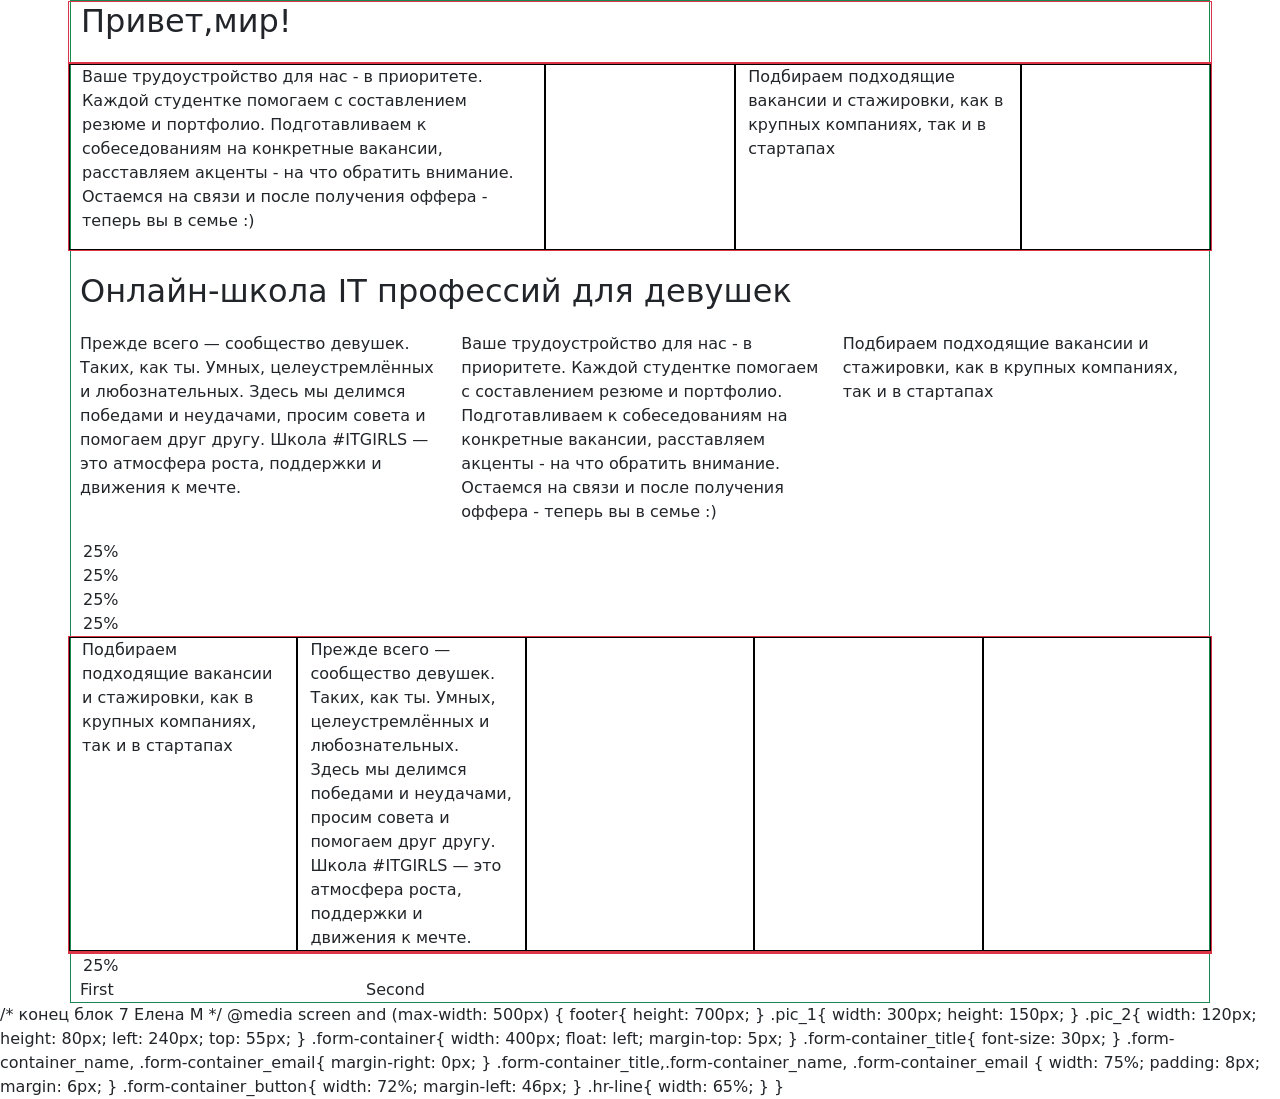
<file: index.html>
<!DOCTYPE html>
<html lang="ru">
<head>
    <meta charset="UTF-8">
    <meta name="viewport" content="width=device-width, initial-scale=1.0" shrink-to-fit="no">
    <title>123</title>
    <link href="assets/bootstrap/bootstrap.min.css" rel="stylesheet" >
    <link rel="stylesheet" href="assets/style/normalize.css">
    <link rel="stylesheet" href="assets/style/index.css">
    
</head>
<body>
    <!-- <a href="#"class="btn btn-info">Перейти</a> -->
    <main class="container border border-success">
        
        <div class="row border border-danger"><h1>Привет,мир!</h1></div>

        <div class="row border border-danger">
        <div class="col-5 border border-black"><p >Ваше трудоустройство для нас - в приоритете. Каждой студентке помогаем с составлением резюме и портфолио. Подготавливаем к собеседованиям на конкретные вакансии, расставляем акценты - на что обратить внимание. Остаемся на связи и после получения оффера - теперь вы в семье :)</p></div>
        <div class="col-2 border border-black"></div>
        <div class="col-3 border border-black"><p >Подбираем подходящие вакансии и стажировки, как в крупных компаниях, так и в стартапах</p></div>
        <div class="col-2 border border-black"></div>
        </div>
        <div class="row">
            <div class="col">
            <h1>Онлайн-школа IT профессий для девушек</h1>
            </div>
        </div>
        <div class="row">
            <div class="col">
            <p>Прежде всего — сообщество девушек. Таких, как ты. Умных, целеустремлённых и любознательных. Здесь мы делимся победами и неудачами, просим совета и помогаем друг другу. Школа #ITGIRLS — это атмосфера роста, поддержки и движения к мечте.
            </p>
        </div>
        <div class="col">
            <p>
            Ваше трудоустройство для нас - в приоритете. Каждой студентке помогаем с составлением резюме и портфолио. Подготавливаем к собеседованиям на конкретные вакансии, расставляем акценты - на что обратить внимание. Остаемся на связи и после получения оффера - теперь вы в семье :)
        </p>
        </div>
        <div class="col">
            <p>Подбираем подходящие вакансии и стажировки, как в крупных компаниях, так и в стартапах</p>
        </div>
        </div>
        <div class=”progress”><div class=”progress-bar” role=”progressbar” aria-valuenow=”0” aria-valuemin=”0” aria-valuemax=”100”>25%</div></div>
        <div class=”progress”><div class=”progress-bar” role=”progressbar” style=”width:75%” aria-value-now=”75” aria-valuemin=”0” aria-valuemax=”100”>25%</div></div>
        <div class=”progress”><div class=”progress-bar” role=”progressbar” style=”width:25%” aria-valuenow=”25” aria-valuemin=”0” aria-valuemax=”100”>25%</div></div>
        <div class=”progress”><div class=”progress-bar” role=”progressbar” style=”width:50%” aria-valuenow=”50” aria-valuemin=”0” aria-valuemax=”100”>25%</div></div>
        <div class="row border border-danger">
            <div class="col border border-black">Подбираем подходящие вакансии и стажировки, как в крупных компаниях, так и в стартапах</div>
            <div class="col border border-black">Прежде всего — сообщество девушек. Таких, как ты. Умных, целеустремлённых и любознательных. Здесь мы делимся победами и неудачами, просим совета и помогаем друг другу. Школа #ITGIRLS — это атмосфера роста, поддержки и движения к мечте.</div>
            <div class="col border border-black"></div>
            <div class="col border border-black"></div>
            <div class="col border border-black"></div>
        </div>
        <div class="row border border-danger"></div>
        <div class=”progress”><div class=”progress-bar” role=”progressbar” style=”width:25%” aria-valuenow=”25” aria-valuemin=”0” aria-valuemax=”100”>25%</div></div>
    <div class="row">
    <div class="col-md-3">First</div>
    <div class="col-md-3">Second</div>
    </div>

    </main>

    <script src="assets/bootstrap/bootstrap.bundle.min.js"></script>
</body>
</html> /* конец блок 7 Елена М */
@media screen and (max-width: 500px) {
    footer{
        height: 700px;
    }
    .pic_1{
        width: 300px;
        height: 150px;
    }
    .pic_2{
        width: 120px;
        height: 80px;
        left: 240px;
        top: 55px;
    }
    .form-container{
        width: 400px;
        float: left;
        margin-top: 5px;
    }
    .form-container_title{
        font-size: 30px;
    }
    .form-container_name, .form-container_email{
        margin-right: 0px;
    }
    .form-container_title,.form-container_name, .form-container_email {
        width: 75%;
        padding: 8px;
        margin:  6px;
    }
    .form-container_button{
        width: 72%;
        margin-left: 46px;
    }
    .hr-line{
        width: 65%;
    }
}
</file>
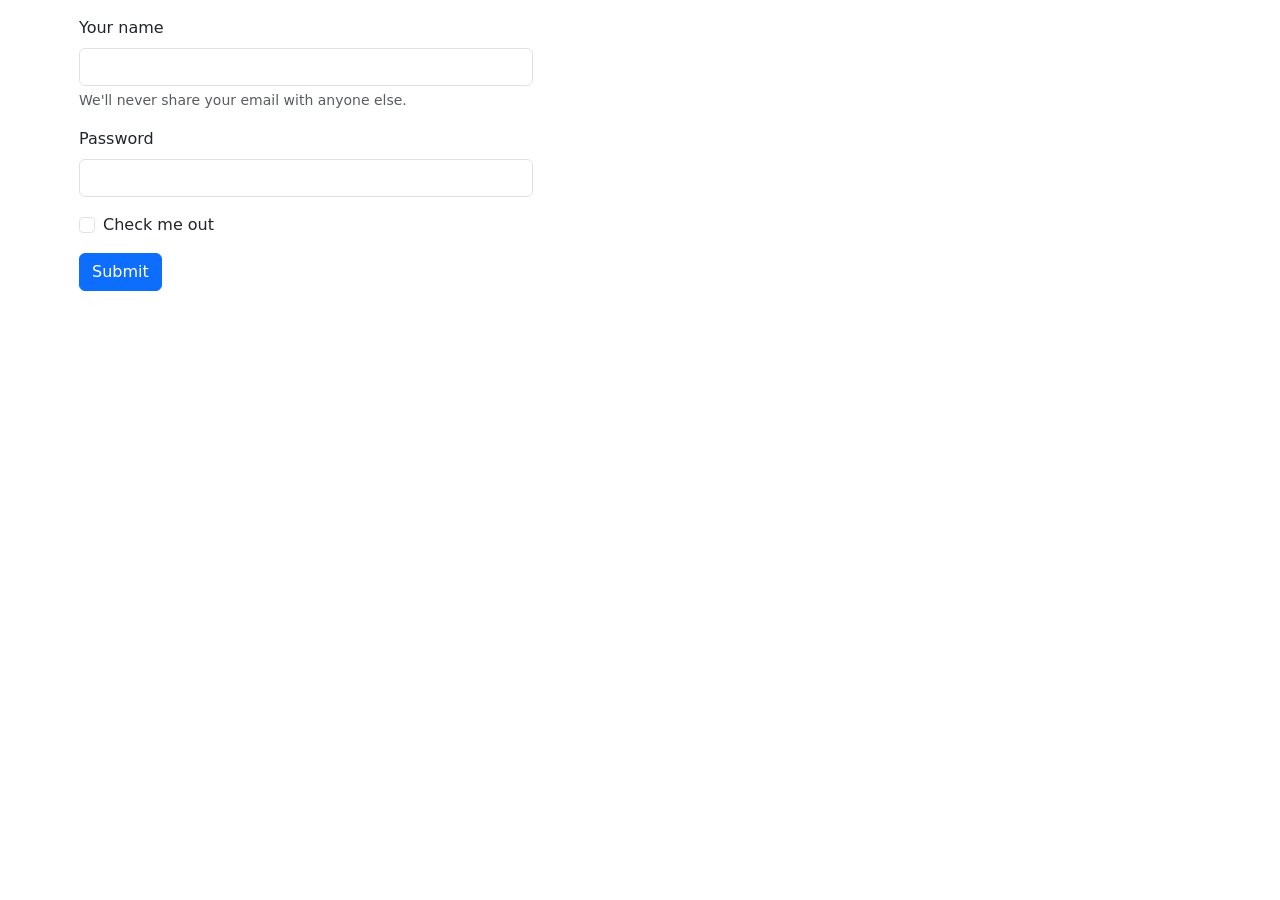
<file: forma.html>
<!DOCTYPE html>
<html lang="ru">
<head>
    <meta charset="UTF-8">
    <meta name="viewport" content="width=device-width, initial-scale=1.0" shrink-to-fit="no">
    <title>123</title>
    <link href="assets/bootstrap/bootstrap.min.css" rel="stylesheet" >
    <link rel="stylesheet" href="assets/style/normalize.css">
    <link rel="stylesheet" href="assets/style/index.css">
    </head>
<body>
<div class="container">
    <div class="row">
        <div class="col-5">
            <form class="mt-3">
                <div class="mb-3">
                    <label for="name" class="form-label">Your name</label>
                    <input type="email" class="form-control" id="name" aria-describedby="nameHelp">
                    <div id="emailHelp" class="form-text">We'll never share your email with anyone else.</div>
                </div>
                <div class="mb-3">
                    <label for="exampleInputPassword1" class="form-label">Password</label>
                    <input type="password" class="form-control" id="exampleInputPassword1">
                </div>
<div class="mb-3 form-check">
                    <input type="checkbox" class="form-check-input" id="exampleCheck1">
                    <label class="form-check-label" for="exampleCheck1">Check me out</label>
                </div>
                <button type="submit" class="btn btn-primary">Submit</button>
            </form>
        </div>
    </div>
</div>
<script src="assets/bootstrap/bootstrap.bundle.min.js"></script>
</body>
</html>
</file>
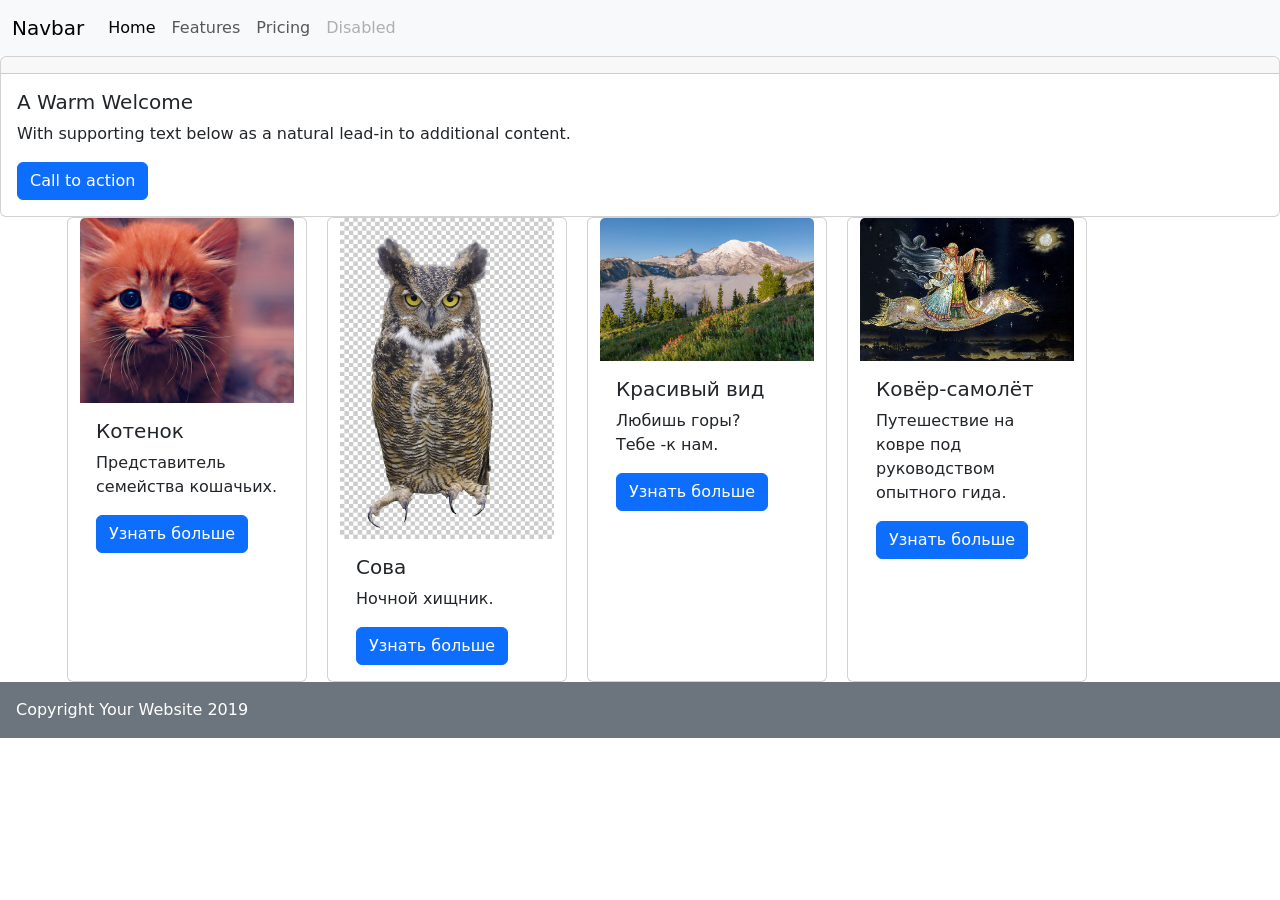
<file: tab8.html>
<!DOCTYPE html>
<html lang="ru">
<head>
    <meta charset="UTF-8">
    <meta name="viewport" content="width=device-width, initial-scale=1.0">
    <title>Таблица8</title>
    <link rel="stylesheet" href="assets/bootstrap/bootstrap.min.css">
    <link rel="stylesheet" href="assets/style/normalize.css">
    <link rel="stylesheet" href="assets/style/tab8.css">
</head>
<body>
    <header>
    <nav class="navbar navbar-expand-lg bg-body-tertiary">
        <div class="container-fluid">
        <a class="navbar-brand" href="#">Navbar</a>
        <button class="navbar-toggler" type="button" data-bs-toggle="collapse" data-bs-target="#navbarNavAltMarkup" aria-controls="navbarNavAltMarkup" aria-expanded="false" aria-label="Toggle navigation">
            <span class="navbar-toggler-icon"></span>
        </button>
        <div class="collapse navbar-collapse" id="navbarNavAltMarkup">
            <div class="navbar-nav">
        <a class="nav-link active" aria-current="page" href="#">Home</a>
        <a class="nav-link" href="#">Features</a>
        <a class="nav-link" href="#">Pricing</a>
        <a class="nav-link disabled" aria-disabled="true">Disabled</a>
            </div>
        </div>
        </div>
    </nav>
</header>
<div class="card">
    <div class="card-header">
    
    </div>
    <div class="card-body">
    <h5 class="card-title">A Warm Welcome</h5>
    <p class="card-text">With supporting text below as a natural lead-in to additional content.</p>
    <a href="#" class="btn btn-primary">Call to action</a>
    </div>
    </div>

    <div class="container">
        <div class="row">
        <div class="card col-3" style="width: 15rem;">
            <img src="assets/img/Котенок.jpg" class="card-img-top" alt="cat">
            <div class="card-body">
            <h5 class="card-title">Котенок</h5>
            <p class="card-text">Представитель семейства кошачьих.</p>
            <a href="#" class="btn btn-primary">Узнать больше</a>
            </div>
        </div>
        <div class="card col-3" style="width: 15rem;">
            <img src="assets/img/Сова.jpg" class="card-img-top" alt="сова">
            <div class="card-body">
            <h5 class="card-title">Сова</h5>
            <p class="card-text">Ночной хищник. </p>
            <a href="#" class="btn btn-primary">Узнать больше</a>
            </div>
        </div>
        <div class="card col-3" style="width: 15rem;">
            <img src="assets/img/горы4.jpg" class="card-img-top" alt="горы">
            <div class="card-body">
            <h5 class="card-title">Красивый вид</h5>
            <p class="card-text">Любишь горы?<br>
            Тебе -к нам.</p>
            <a href="#" class="btn btn-primary">Узнать больше</a>
            </div>
        </div>
        <div class="card col-3" style="width: 15rem;">
            <img src="assets/img/5.jpg" class="card-img-top" alt="сказочный мотив">
            <div class="card-body">
            <h5 class="card-title">Ковёр-самолёт</h5>
            <p class="card-text">Путешествие на ковре под руководством опытного гида.</p>
            <a href="#" class="btn btn-primary">Узнать больше</a>
            </div>
        </div>
    </div>
</div>
<footer >
<div class="p-3 mb-2 bg-secondary text-white">Copyright Your Website 2019</div>
</footer>
</body>
</html>
</file>
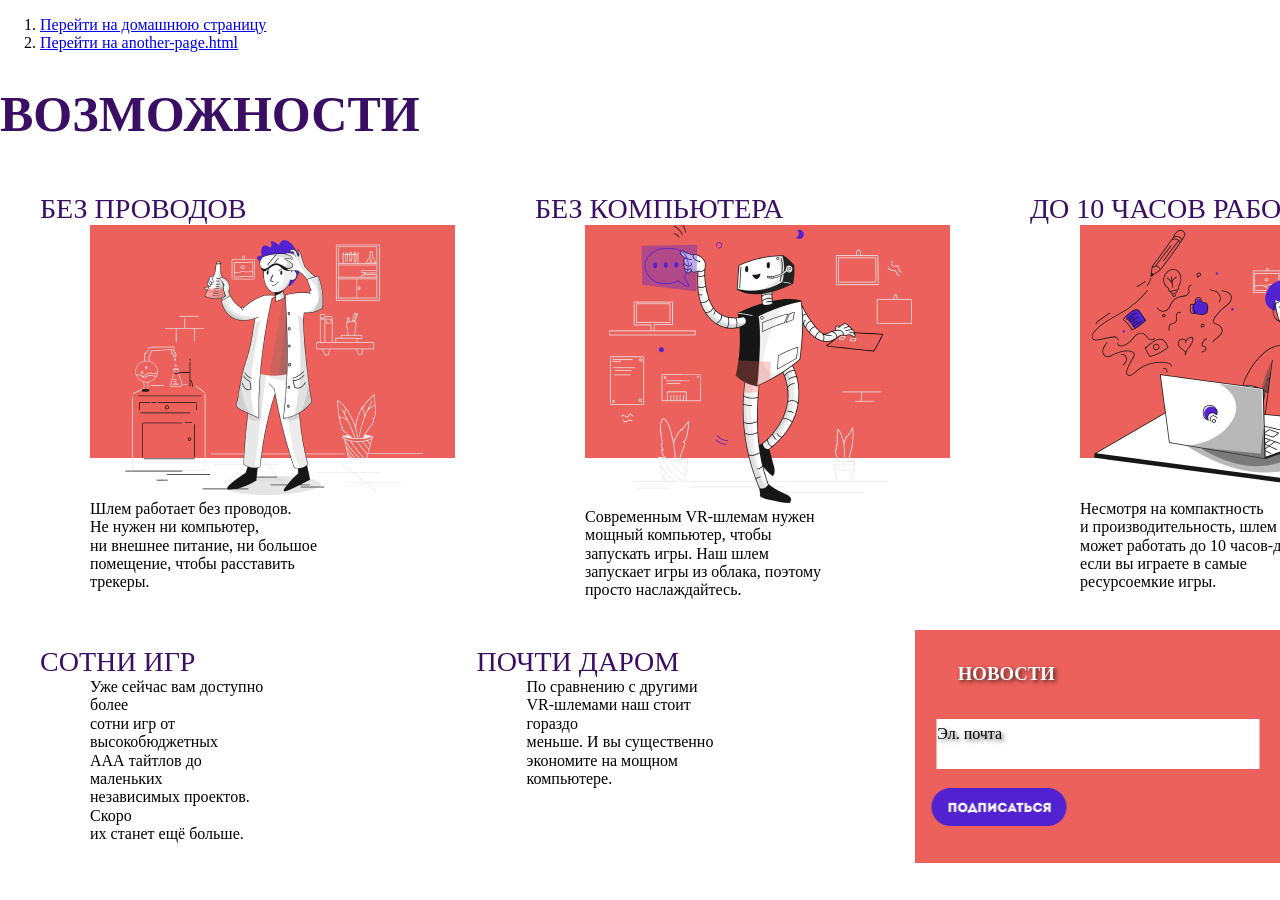
<file: VR.html>
<!DOCTYPE html>
<html lang="RU">
<head>
    <meta charset="UTF-8">
    <meta name="viewport" content="width=device-width, initial-scale=1.0">
    <link rel="stylesheet" href="assets/style/normalize.css">
    <link rel="stylesheet" href="assets/style/VR.css">
    <title>VR</title>
    <nav class="menu">
        <ol>
        <li class="menu__item"><a href="VR.html">Перейти на домашнюю страницу</a></li>
        <li class="menu__item"><a href="assets/pages/anover-page.html" class="menu__link">Перейти на another-page.html</a></li>
        </ol>
    </nav>
</head>
<body class="b-page__1">
    
    <h1>ВОЗМОЖНОСТИ</h1>
    <div class="rtu-blok-1">
    <div class="b-company">
    <figure><div class="b-company__header">
            <div class="b-item-head">
                <div class="b-item-head__text">БЕЗ ПРОВОДОВ</div>
            </div>
        </div>
        <div class="b-company__content">
            <div class="b-content">
                <figcaption><img class="b-content__img" src="assets/img/Illustration_4.png" alt="ученый"></figcaption>
                <div class="b-content__text">Шлем работает без проводов. <br> Не нужен ни компьютер, <br>ни внешнее питание, ни большое <br>помещение, чтобы расставить <br>трекеры.</div>
            </div>
        </div></figure>
    </div>
    <div class="b-company__1">
        <figure><div class="b-company__header">
            <div class="b-item-head">
                <div class="b-item-head__text_1">БЕЗ КОМПЬЮТЕРА</div>
            </div>
        </div>
        <div class="b-company__content">
            <div class="b-content">
                <figcaption><img class="b-content__img_1" src="assets/img/Illustration_2.png" alt="робот"></figcaption>
                <div class="b-content__text">Современным VR-шлемам нужен<br>мощный компьютер, чтобы<br>запускать игры. Наш шлем<br>запускает игры из облака, поэтому<br>просто наслаждайтесь.</div>
            </div>
        </div></figure>
        </div>
        <div class="b-company__2">
            <figure><div class="b-company__header">
                <div class="b-item-head">
                    <div class="b-item-head__text_2">ДО 10 ЧАСОВ РАБОТЫ</div>
                </div>
            </div>
            <div class="b-company__content">
                <div class="b-content">
                    <figcaption><img class="b-content__img_2" src="assets/img/Illustration_9.png" alt="card_student"></figcaption>
                    <div class="b-content__text">Несмотря на компактность<br>и производительность, шлем<br>может работать до 10 часов-даже<br>если вы играете в самые<br>ресурсоемкие игры.</div>
                </div>
            </div></figure>
    </div>
</div>
</div>



<div class="rtu-blok-2">
    <div class="b-company__3">
    <figure><div class="b-company__header">
            <div class="b-item-head">
                <div class="b-item-head__text_3">СОТНИ ИГР</div>
            </div>
        </div>
        <div class="b-company__content">
            <div class="b-content">
                <div class="b-content__text">Уже сейчас вам доступно более<br>сотни игр от высокобюджетных<br>ААА тайтлов до маленьких<br>независимых проектов. Скоро<br>их станет ещё больше.</div>
            </div>
        </div></figure>
    </div>
    
        <div class="b-company__4">
            <figure><div class="b-company__header">
                    <div class="b-item-head">
                        <div class="b-item-head__text_3">ПОЧТИ ДАРОМ</div>
                    </div>
                </div>
                <div class="b-company__content">
                    <div class="b-content">
                        <div class="b-content__text">По сравнению с другими<br>VR-шлемами наш стоит гораздо<br>меньше. И вы существенно<br>экономите на мощном компьютере.</div>
                    </div>
                </div></figure>
            </div>
            <div class="image_text_container">
                <img src="assets/img/Rectangle 12.png" alt="розовый прямоугольник">
                <h3 class="news">НОВОСТИ</h3>
                <figure>
                <img src="assets/img/Rectangle 13.png" alt="поле ввода емейл" class="rectangl">
                <figcaption><p class="email">Эл. почта</p></figcaption>
                </figure>
                <img src="assets/img/button.png" alt="кнопка подписаться" class="button">
                </div>
    <!-- <h1>ВОЗМОЖНОСТИ</h1>
    <div class="checkbokscard_text_blok_1">
    <figure>
    <img src="assets/img/Illustration_4.png" alt="ученый" class="card_scientist">
    <h3>БЕЗ ПРОВОДОВ</h3>
    <figcaption><p class="card_text">Шлем работает без проводов. <br> Не нужен ни компьютер, <br>ни внешнее питание, ни большое <br>помещение, чтобы расставить <br>трекеры.</p></figcaption>
    </figure>

    <figure>
    <img src="assets/img/Illustration_2.png" alt="робот" class="card_robot">
    <h3>БЕЗ КОМПЬЮТЕРА</h3>
    <figcaption><p class="card_text">Современным VR-шлемам нужен<br>мощный компьютер, чтобы<br>запускать игры. Наш шлем<br>запускает игры из облака, поэтому<br>просто наслаждайтесь.</p></figcaption>
    </figure>
    <figure>
    <img src="assets/img/Illustration_9.png" alt="студент" class="card_student">
    <h3>ДО 10 ЧАСОВ РАБОТЫ</h3>
    <figcaption><p class="card_text">Несмотря на компактность<br>и производительность, шлем<br>может работать до 10 часов-даже<br>если вы играете в самые<br>ресурсоемкие игры.</p></figcaption>
    </figure>
    </div>

    <div class="card_text_blok_2">
    <figure class="game">
    <h3>СОТНИ ИГР</h3>
<p class="text">Уже сейчас вам доступно более<br>сотни игр от высокобюджетных<br>ААА тайтлов до маленьких<br>независимых проектов. Скоро<br>их станет ещё больше.</p>
</figure>
<figure class="dar">
<h3>ПОЧТИ ДАРОМ</h3>
<p class="text">По сравнению с другими<br>VR-шлемами наш стоит гораздо<br>меньше. И вы существенно<br>экономите на мощном компьютере.</p>
</figure>

<div class="image_text_container">
<img src="assets/img/Rectangle 12.png" alt="розовый прямоугольник">
<h3 class="news">НОВОСТИ</h3>
<figure>
<img src="assets/img/Rectangle 13.png" alt="поле ввода емейл" class="rectangl">
<figcaption><p class="email">Эл. почта</p></figcaption>
</figure>
<img src="assets/img/button.png" alt="кнопка подписаться" class="button">


</div> -->
</body>
</html>
</file>
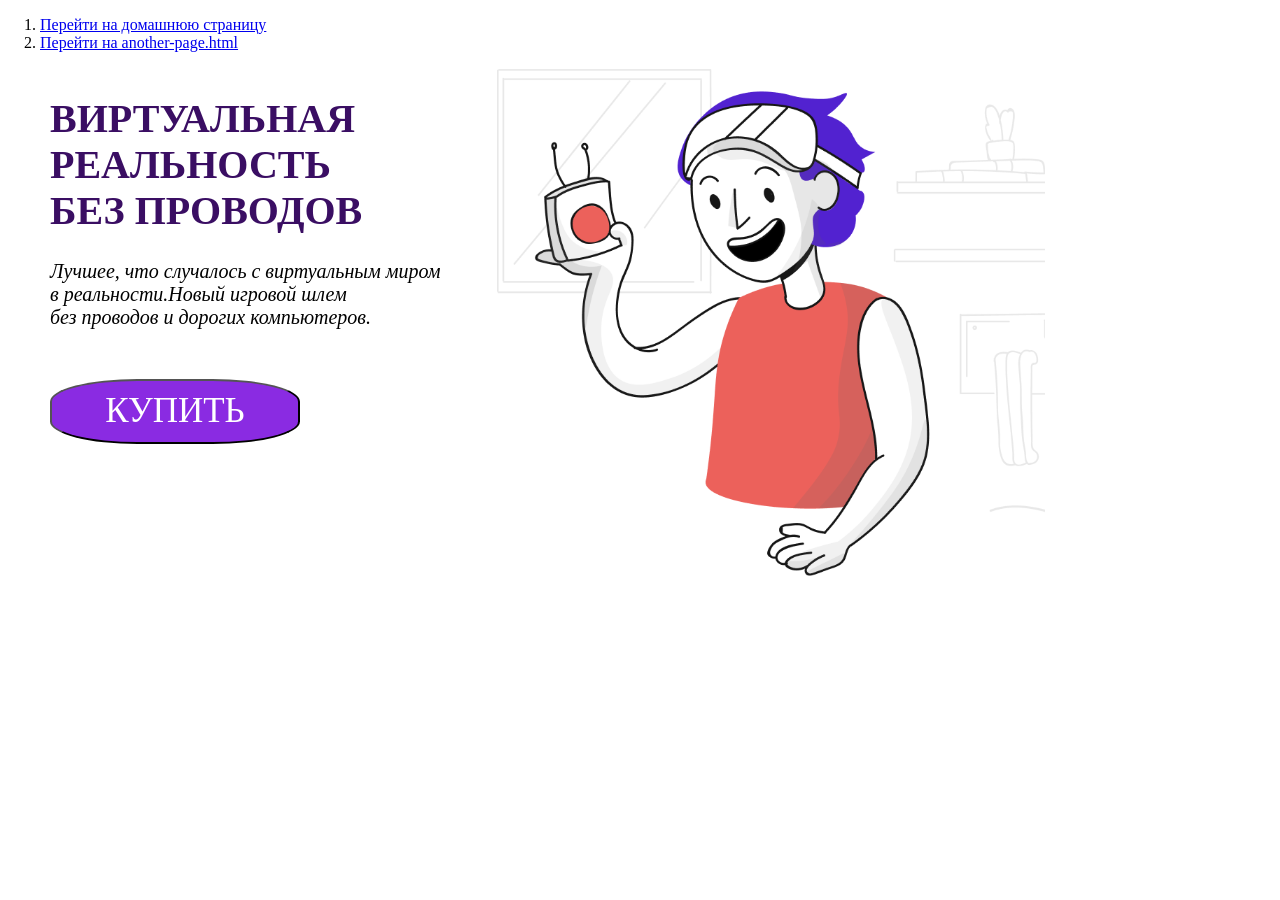
<file: assets/pages/anover-page.html>
<!DOCTYPE html>
<html lang="en">
<head>
    <meta charset="UTF-8">
    <meta name="viewport" content="width=device-width, initial-scale=1.0">
    <link rel="stylesheet" href="/assets/style/normalize.css">
    <link rel="stylesheet" href="/assets/style/VR.css">
    
    <title>anover-page-VR</title>
    <nav class="menu">
        <ol>
        <li class="menu__item"><a href="VR.html">Перейти на домашнюю страницу</a></li>
        <li class="menu__item"><a href="another-page.html" class="menu__link">Перейти на another-page.html</a></li>
        </ol>
    </nav>
</head>
<body class="b-page">
    <div class="b-company__content">
    <h1 class="title">ВИРТУАЛЬНАЯ<br>РЕАЛЬНОСТЬ<br> БЕЗ ПРОВОДОВ</h1>
    
    <div class="b-content">
    <div class="b-content_text">Лучшее, что случалось с виртуальным  миром<br> в реальности.Новый игровой шлем <br>без проводов и дорогих компьютеров.</div>
    <button class="b-content_button">КУПИТЬ</button>
    </div>
    </div>
    <div class="b-company__content-1">
    <div class="b_content-1">
    <img class="b-content_img-3" src="/assets/img/pic.png" alt="123">
    </div>
    </div>
    
</body>
</html>

<!-- <div class="form-container">
        <form >
            <div class="form-container_title">GET IN TOUCH WIHT US!</div>
            <div >
                <label for="name"></label>
                <input type="text" placeholder="Your name" id="name" class="form-container_name"/>
        </div>
        <div>
            <label for="userEmail"></label>
            <input type="email" placeholder="Email" id="userEmail" class="form-container_email"/>
            
        </div>
        <div>
        <button class="form-container_button">SEND</button>
        </div>
        </form>
        </div> -->
</file>
<file: assets/style/index.css>
.row {
    display: flex;
    flex-wrap: wrap;
    margin-right: -15px;
    margin-left: -15px;
}
</file>
<file: assets/style/tab8.css>
.row{
    display: flex;
    flex-wrap: wrap;
    margin-right: -15px;
    margin-left: -15px;
    gap:20px;
}
</file>
<file: assets/style/VR.css>
/* h1{
    color: rgb(58, 14, 99);
    font-family: Georgia, 'Times New Roman', Times, serif;
}
h3{
    font-size: 28px;
    font-style: normal;
    color: rgb(58, 14, 99);
}
.card_text{
font-weight: lighter;

}
.card_text_blok_1{
    display: flex;
}
.card_text_blok_2{
    display: flex;
    
    justify-content: space-around;
    
} */
h1{
    color: rgb(58, 14, 99);
    font-family: Georgia, 'Times New Roman', Times, serif;
    font-size: 50px;
}

.image_text_container{
    position: relative;
    display: inline-block;
    margin-left: 140px;
}
.news{
    position: absolute;
    top: 10%;
    left: 25%;
    transform: translate(-50%,-50%);
    color: white;
    text-shadow: 2px 2px 4px rgba(0,0,0,0.7);
}
.email{
    position: absolute;
    top: 35%;
    left: 15%;
    transform: translate(-50%,-50%);
    color: black;
    text-shadow: 2px 2px 4px rgba(0,0,0,0.7);
}
.rectangl{
    border-style: initial;
    position: absolute;
    top: 45%;
    left: 50%;
    transform: translate(-50%,-50%);
    text-shadow: 2px 2px 4px rgba(0,0,0,0.7);
}
.button{
    border-style: initial;
    position: absolute;
    top: 70%;
    left: 23%;
    transform: translate(-50%,-50%);
    text-shadow: 2px 2px 4px rgba(0,0,0,0.7);
} 
.rtu-blok-2{
    margin-top: 30px;
}





.b-page{
    width: 100%;
    font-family: Georgia, 'Times New Roman', Times, serif;
    font-size:16px;
}

.b-item-head__text, .b-item-head__text_1,.b-item-head__text_2, .b-item-head__text_3{
    font-size: 28px;
    font-style: bold;
    color: rgb(58, 14, 99);
    
}
.rtu-blok-1, .rtu-blok-2{
    display: flex;
}
.b-company__4{
    margin-left: 120px;
}
.title{
    color: rgb(58, 14, 99);
    font-family: Georgia, 'Times New Roman', Times, serif;
    font-size: 40px;
}
.b-company__content{
    float: left;
    margin-left: 50px;
}
.b-content_img-3{
    width: 70%;
}
.b-company__content-1{
    float: right;
    top: 160px;
}
.b-content_button{
    background-color: blueviolet;
    padding: 10px;
    border-radius: 35%;
    width: 250px;
    font-size: 35px;
    font-weight: 400;
    color: white;
    margin-top: 50px;
}
.b-content_text{
    font-size: 20px;
    font-style: italic;
}
</file>
